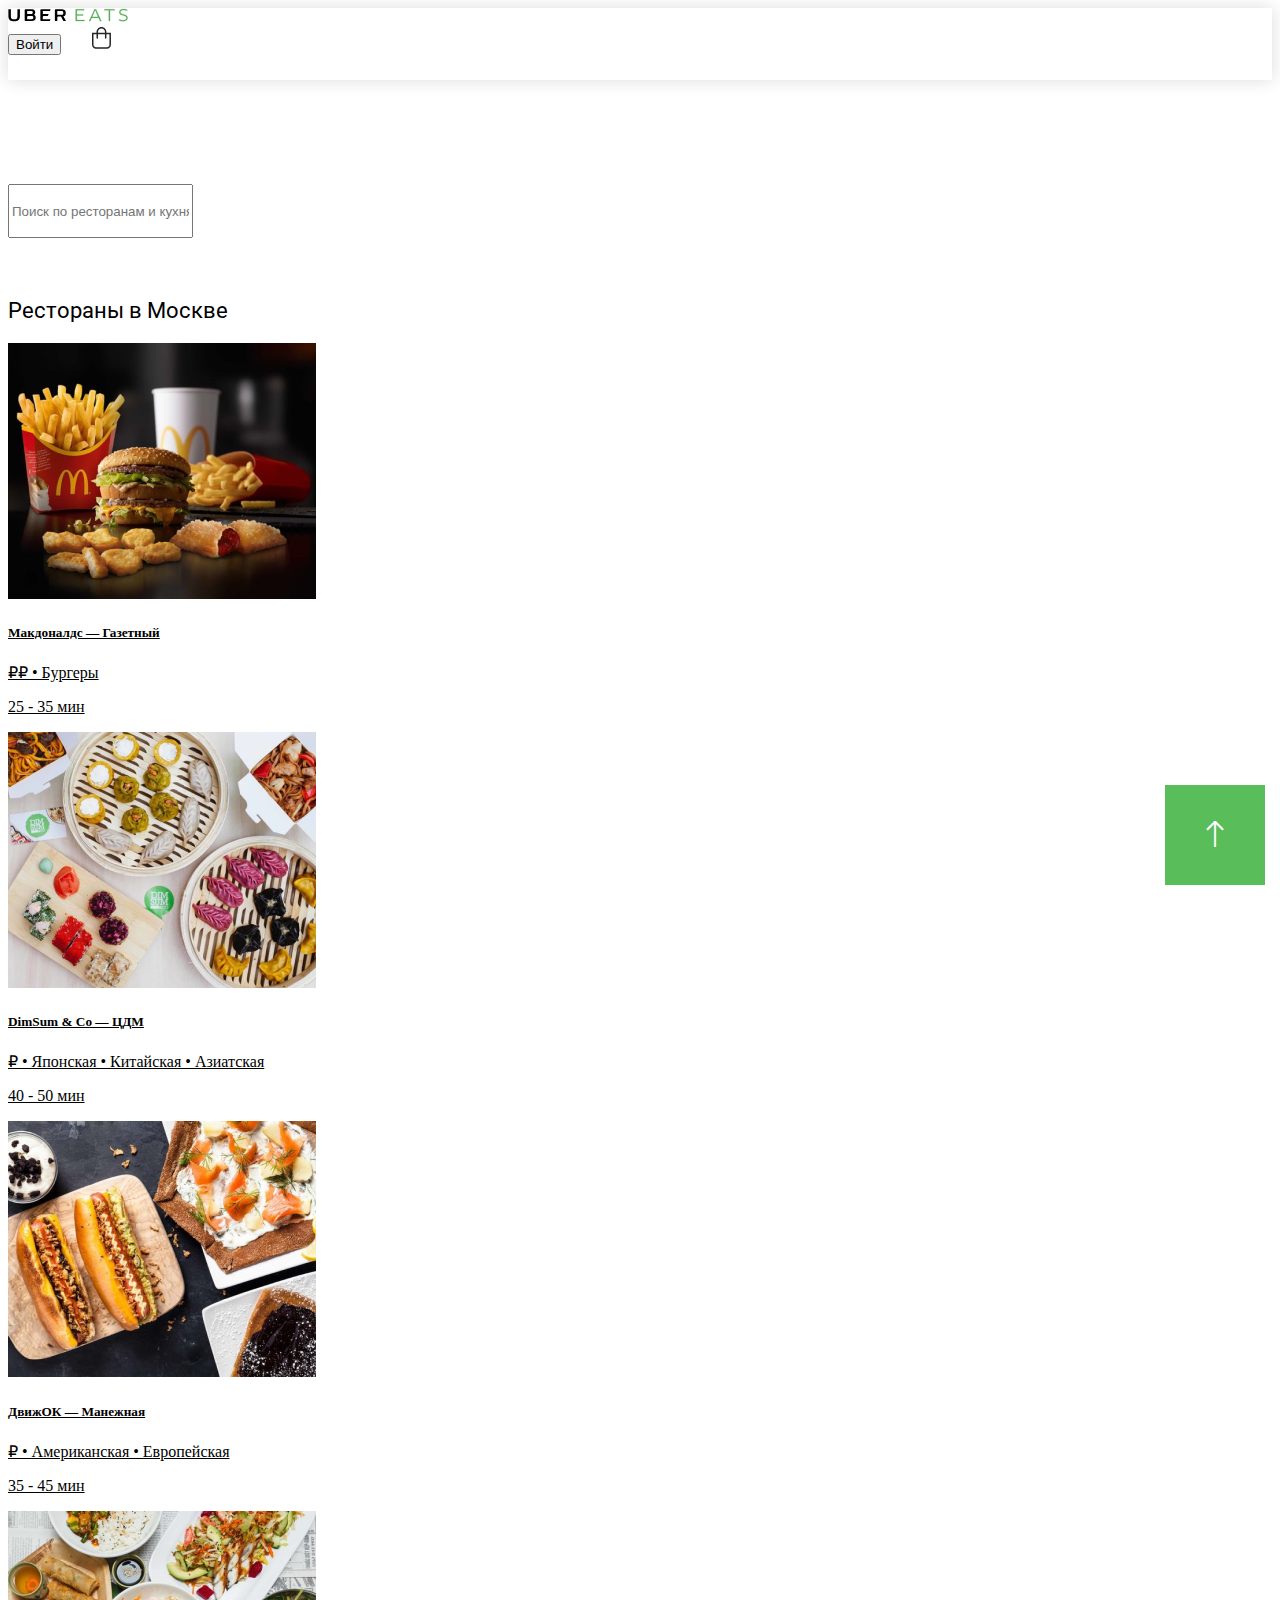
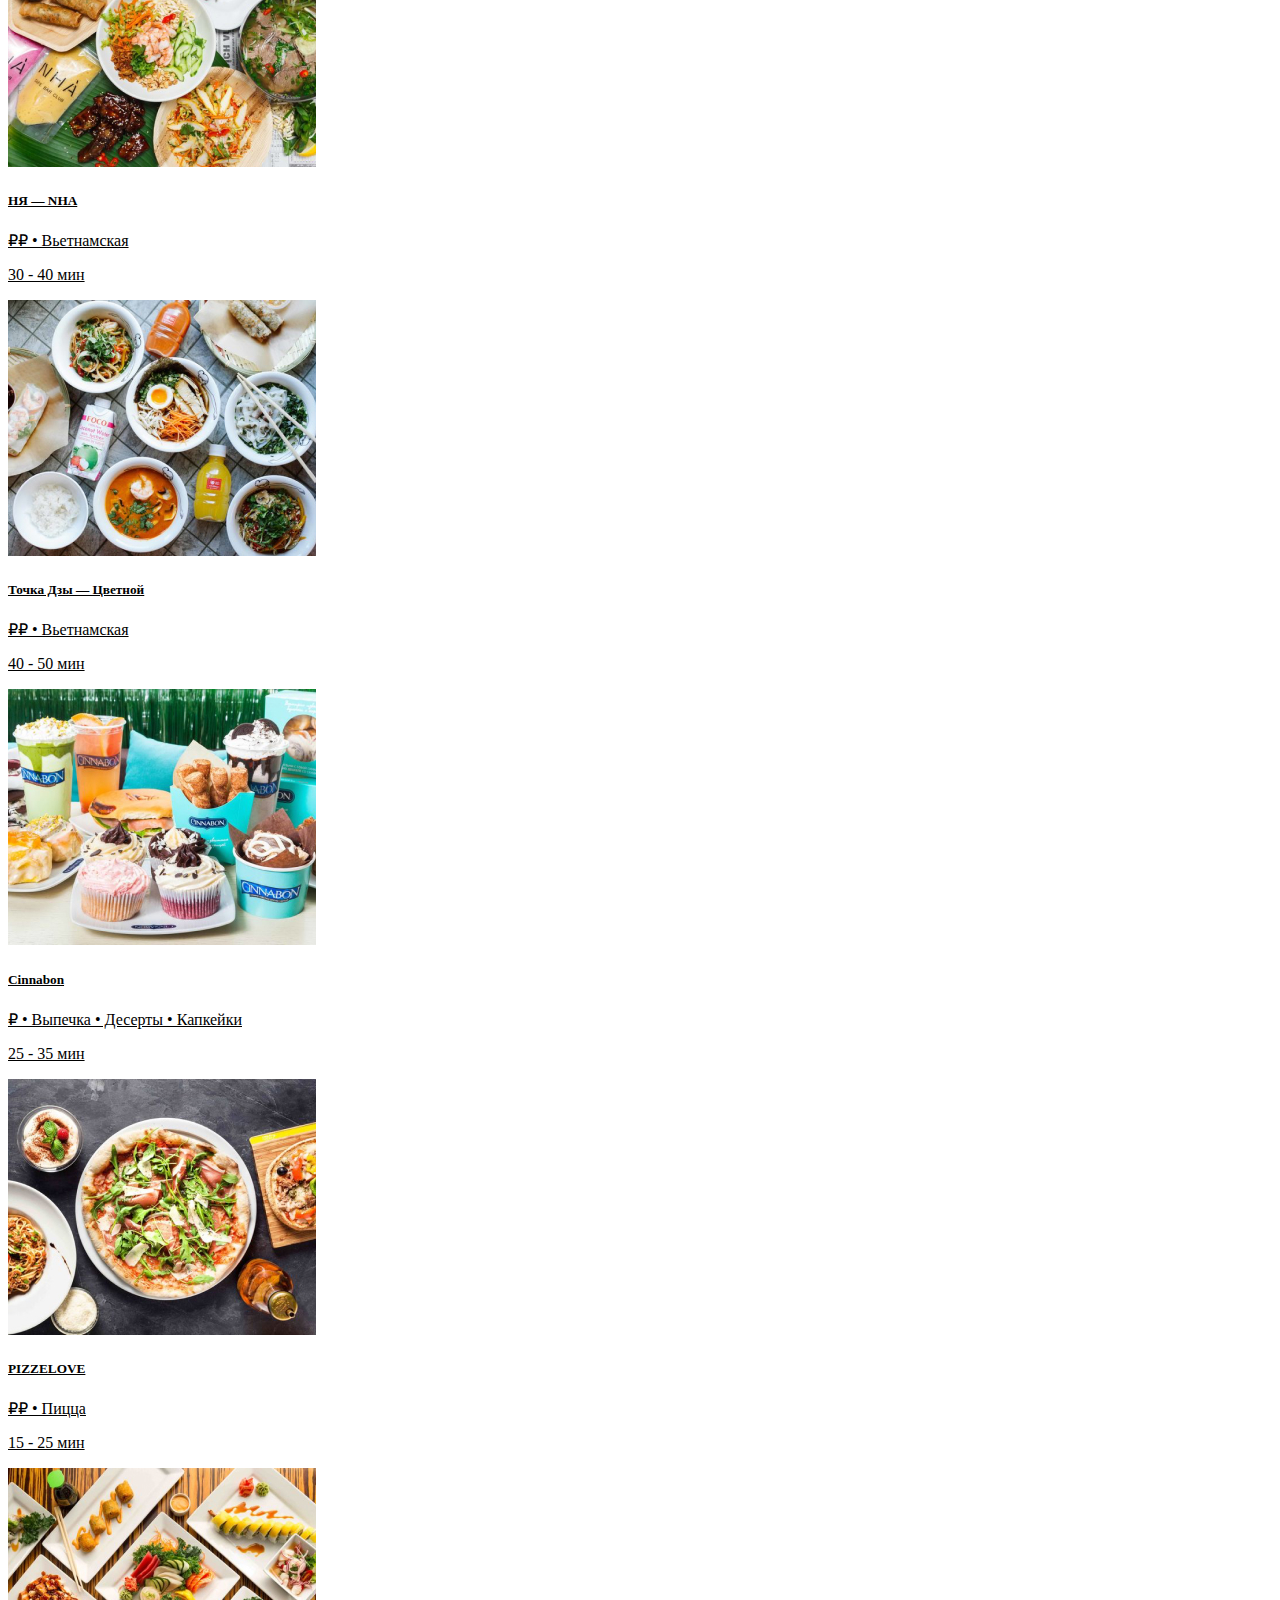
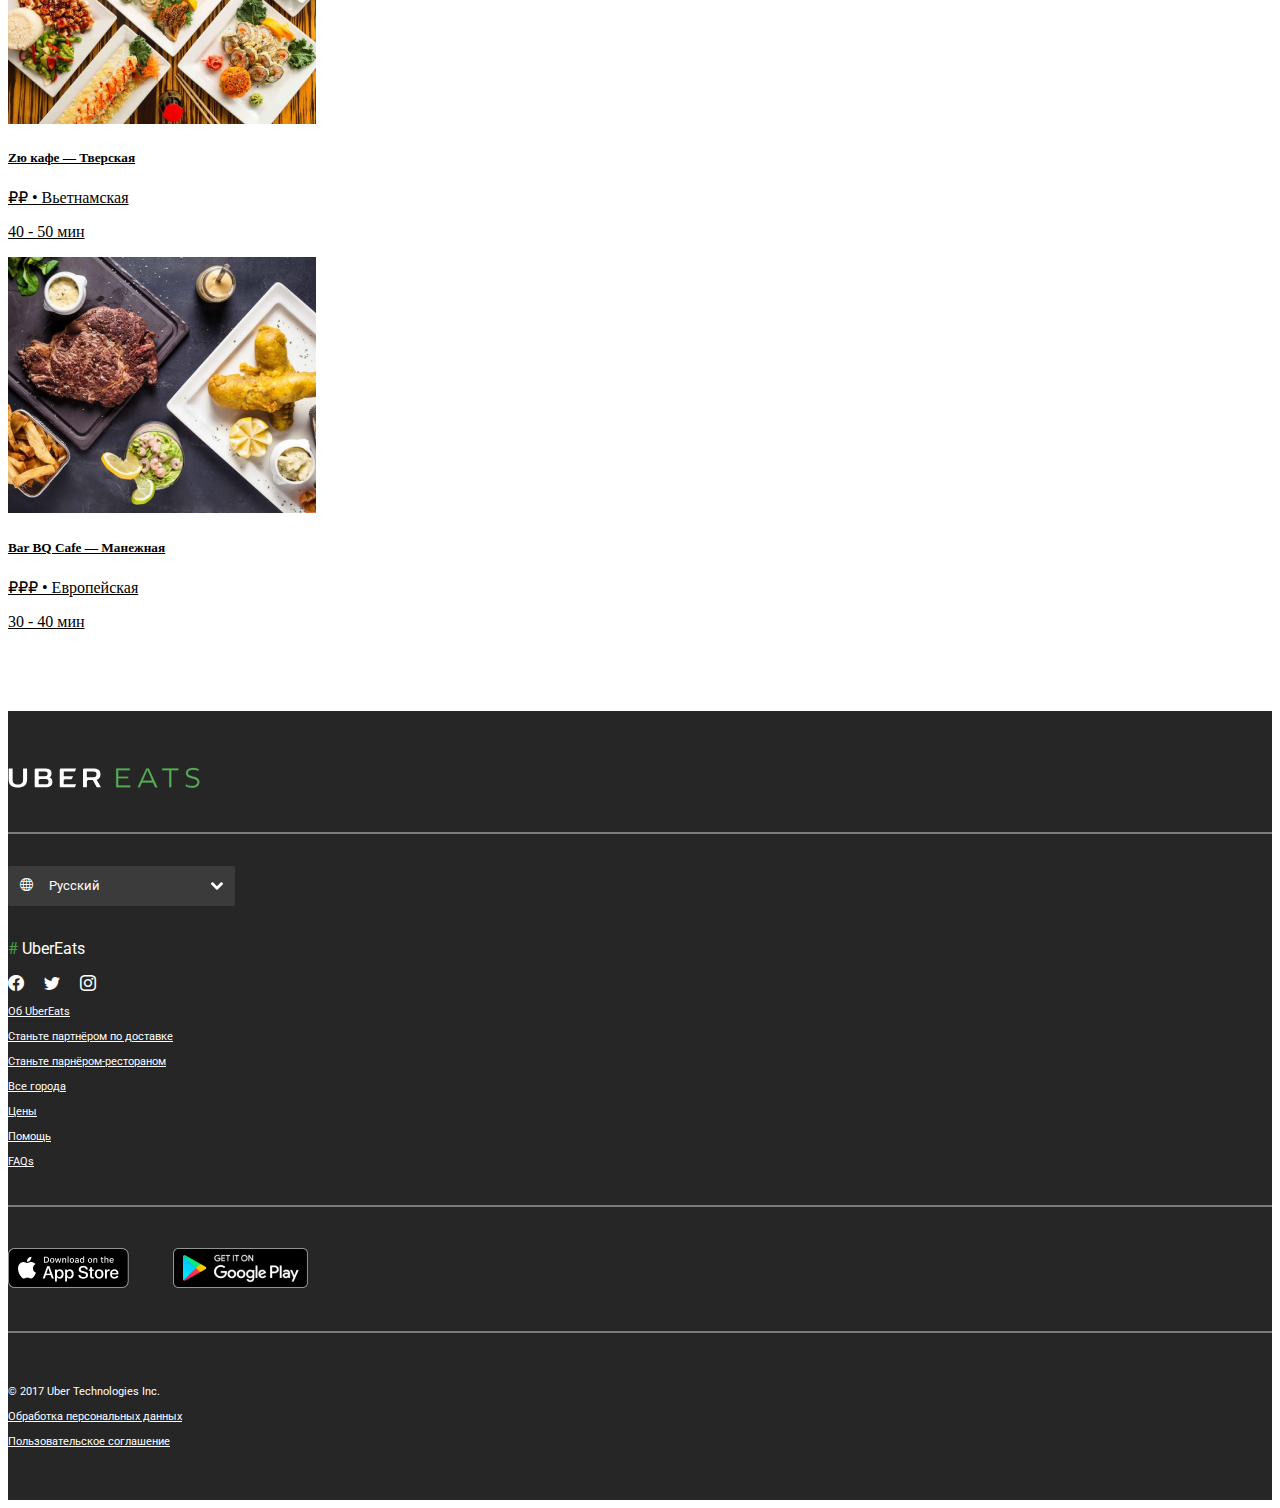
<file: index.html>
<!DOCTYPE html>
<html lang="en">
  <head>
    <meta charset="UTF-8" />
    <meta name="viewport" content="width=device-width, initial-scale=1.0" />
    <title>UberEats</title>
    <link
      rel="stylesheet"
      href="https://cdn.jsdelivr.net/npm/bootstrap@4.6.0/dist/css/bootstrap.min.css"
      integrity="sha384-B0vP5xmATw1+K9KRQjQERJvTumQW0nPEzvF6L/Z6nronJ3oUOFUFpCjEUQouq2+l"
      crossorigin="anonymous"
    />
    <script
      src="https://cdn.jsdelivr.net/npm/bootstrap@4.6.0/dist/js/bootstrap.bundle.min.js"
      integrity="sha384-Piv4xVNRyMGpqkS2by6br4gNJ7DXjqk09RmUpJ8jgGtD7zP9yug3goQfGII0yAns"
      crossorigin="anonymous"
    ></script>
    <link rel="preconnect" href="https://fonts.googleapis.com" />
    <link rel="preconnect" href="https://fonts.gstatic.com" crossorigin />
    <link
      href="https://fonts.googleapis.com/css2?family=Roboto:wght@400;500&display=swap"
      rel="stylesheet"
    />
    <link
      rel="stylesheet"
      href="https://cdn.jsdelivr.net/npm/bootstrap-icons@1.5.0/font/bootstrap-icons.css"
    />
    <link rel="stylesheet" href="css/custom_select.css" />

    <link rel="stylesheet" href="css/style.css" />
  </head>

  <body>
    <div><a id="top" href=""></a></div>
    <header class="header fixed-top">
      <div class="container h-100">
        <div class="row h-100">
          <div class="col-6 d-flex align-items-center">
            <a href="index.html">
              <img
                class="logo py-2"
                src="images/header/logo-header.svg"
                alt=""
              />
            </a>
          </div>
          <div class="col-6 d-flex align-items-center justify-content-end">
            <button type="button" class="btn btn-outline-secondary">
              Войти
            </button>
            <img class="basket" src="images/header/basket.svg" alt="" />
          </div>
        </div>
      </div>
    </header>

    <section class="search">
      <div class="container">
        <div class="row">
          <div class="col">
            <input
              type="text"
              class="form-control search__input"
              placeholder="Поиск по ресторанам и кухням"
            />
          </div>
        </div>
      </div>
    </section>

    <section class="restaurants">
      <div class="container">
        <div class="row">
          <div class="col-12">
            <h1 class="restaurants__title">Рестораны в Москве</h1>
          </div>
        </div>

        <div class="row">
          <div class="col-lg-4 col-md-6 col-xs-12">
            <a href="restaurant.html">
              <div class="card mt-4">
                <img
                  src="images/restaurants/mcdonalds.jpg"
                  class="card-img-top"
                  alt="Макдоналдс — Газетный"
                />
                <div class="card-body">
                  <h5 class="card-title">Макдоналдс — Газетный</h5>
                  <p class="card-text text-black-50">₽₽ • Бургеры</p>
                  <p class="card-text text-black-50">25 - 35 мин</p>
                </div>
              </div>
            </a>
          </div>

          <div class="col-lg-4 col-md-6 col-xs-12">
            <a href="restaurant.html">
              <div class="card mt-4">
                <img
                  src="images/restaurants/dimsum.jpg"
                  class="card-img-top"
                  alt="DimSum & Co — ЦДМ"
                />
                <div class="card-body">
                  <h5 class="card-title">DimSum & Co — ЦДМ</h5>
                  <p class="card-text text-black-50">
                    ₽ • Японская • Китайская • Азиатская
                  </p>
                  <p class="card-text text-black-50">40 - 50 мин</p>
                </div>
              </div>
            </a>
          </div>

          <div class="col-lg-4 col-md-6 col-xs-12">
            <a href="restaurant.html">
              <div class="card mt-4">
                <img
                  src="images/restaurants/dvigok.jpg"
                  class="card-img-top"
                  alt="ДвижОК — Манежная"
                />
                <div class="card-body">
                  <h5 class="card-title">ДвижОК — Манежная</h5>
                  <p class="card-text text-black-50">
                    ₽ • Американская • Европейская
                  </p>
                  <p class="card-text text-black-50">35 - 45 мин</p>
                </div>
              </div>
            </a>
          </div>
          <div class="col-lg-4 col-md-6 col-xs-12">
            <a href="restaurant.html">
              <div class="card mt-4">
                <img
                  src="images/restaurants/nyanha.jpg"
                  class="card-img-top"
                  alt="НЯ — NHA"
                />
                <div class="card-body">
                  <h5 class="card-title">НЯ — NHA</h5>
                  <p class="card-text text-black-50">₽₽ • Вьетнамская</p>
                  <p class="card-text text-black-50">30 - 40 мин</p>
                </div>
              </div>
            </a>
          </div>

          <div class="col-lg-4 col-md-6 col-xs-12">
            <a href="restaurant.html">
              <div class="card mt-4">
                <img
                  src="images/restaurants/tochkadzj.jpg"
                  class="card-img-top"
                  alt="Точка Дзы — Цветной"
                />
                <div class="card-body">
                  <h5 class="card-title">Точка Дзы — Цветной</h5>
                  <p class="card-text text-black-50">₽₽ • Вьетнамская</p>
                  <p class="card-text text-black-50">40 - 50 мин</p>
                </div>
              </div>
            </a>
          </div>

          <div class="col-lg-4 col-md-6 col-xs-12">
            <a href="restaurant.html">
              <div class="card mt-4">
                <img
                  src="images/restaurants/cinnabon.jpg"
                  class="card-img-top"
                  alt="Cinnabon"
                />
                <div class="card-body">
                  <h5 class="card-title">Cinnabon</h5>
                  <p class="card-text text-black-50">
                    ₽ • Выпечка • Десерты • Капкейки
                  </p>
                  <p class="card-text text-black-50">25 - 35 мин</p>
                </div>
              </div>
            </a>
          </div>
          <div class="col-lg-4 col-md-6 col-xs-12">
            <a href="restaurant.html">
              <div class="card mt-4">
                <img
                  src="images/restaurants/pizzelove.jpg"
                  class="card-img-top"
                  alt="PIZZELOVE"
                />
                <div class="card-body">
                  <h5 class="card-title">PIZZELOVE</h5>
                  <p class="card-text text-black-50">₽₽ • Пицца</p>
                  <p class="card-text text-black-50">15 - 25 мин</p>
                </div>
              </div>
            </a>
          </div>

          <div class="col-lg-4 col-md-6 col-xs-12">
            <a href="restaurant.html">
              <div class="card mt-4">
                <img
                  src="images/restaurants/zucafe.jpg"
                  class="card-img-top"
                  alt="Zю кафе — Тверская"
                />
                <div class="card-body">
                  <h5 class="card-title">Zю кафе — Тверская</h5>
                  <p class="card-text text-black-50">₽₽ • Вьетнамская</p>
                  <p class="card-text text-black-50">40 - 50 мин</p>
                </div>
              </div>
            </a>
          </div>

          <div class="col-lg-4 col-md-6 col-xs-12">
            <a href="restaurant.html">
              <div class="card mt-4">
                <img
                  src="images/restaurants/barbqcafe.jpg"
                  class="card-img-top"
                  alt="Cinnabon"
                />
                <div class="card-body">
                  <h5 class="card-title">Bar BQ Cafe — Манежная</h5>
                  <p class="card-text text-black-50">₽₽₽ • Европейская</p>
                  <p class="card-text text-black-50">30 - 40 мин</p>
                </div>
              </div>
            </a>
          </div>
        </div>
      </div>
    </section>

    <footer class="footer">
      <div class="container">
        <div class="row">
          <div class="col-12">
            <img
              class="footer__logo"
              src="images/footer/logo/logo-footer.svg"
              alt=""
            />
          </div>
        </div>
        <div class="row footer__items">
          <div class="col-lg-4 col-md-4 col-xs-12 mb-4">
            <div id="select-1"></div>
            <p class="footer__text">
              <span class="footer__hash">#</span> UberEats
            </p>
            <i class="bi bi-facebook footer__icon"></i>
            <i class="bi bi-twitter footer__icon"></i>
            <i class="bi bi-instagram footer__icon"></i>
          </div>
          <div class="col-lg-4 col-md-4 col-xs-12 d-flex flex-column">
            <div class="footer__link"><a href="">Об UberEats</a></div>
            <div class="footer__link">
              <a href="">Станьте партнёром по доставке</a>
            </div>
            <div class="footer__link">
              <a href="">Станьте парнёром-рестораном</a>
            </div>
          </div>
          <div class="col-lg-4 col-md-4 col-xs-12 d-flex flex-column">
            <div class="footer__link"><a href="">Все города</a></div>
            <div class="footer__link">
              <a href="">Цены</a>
            </div>
            <div class="footer__link">
              <a href="">Помощь</a>
            </div>
            <div class="footer__link">
              <a href="">FAQs</a>
            </div>
          </div>
        </div>
        <div class="row footer__apps">
          <div class="col-12 d-flex justify-content-center">
            <a
              class="footer__app"
              href="https://apps.apple.com/ru/app/uber-eats-%D0%B4%D0%BE%D1%81%D1%82%D0%B0%D0%B2%D0%BA%D0%B0-%D0%B5%D0%B4%D1%8B/id1058959277"
              target="_blank"
              ><img src="images/footer/app/appstore.png" alt=""
            /></a>
            <a
              class="footer__app"
              href="https://play.google.com/store/apps/details?id=com.ubercab.eats&hl=ru&gl=US"
              target="_blank"
              ><img src="images/footer/app/googleplay.png" alt=""
            /></a>
          </div>
        </div>
        <div class="row footer__agreement">
          <div class="col-lg-4 col-md-4 col-xs-12 footer__link">
            © 2017 Uber Technologies Inc.
          </div>
          <div class="col-lg-4 col-md-4 col-xs-12 footer__link">
            <a href="">Обработка персональных данных</a>
          </div>
          <div class="col-lg-4 col-md-4 col-xs-12 footer__link">
            <a href="">Пользовательское соглашение</a>
          </div>
        </div>
      </div>
    </footer>
    <div class="button__top">
      <a href="#top" class="idTop"><i class="bi bi-arrow-up"></i></a>
    </div>
    <script src="js/custom_select.js"></script>
    <script src="js/script.js"></script>
  </body>
</html>
</file>
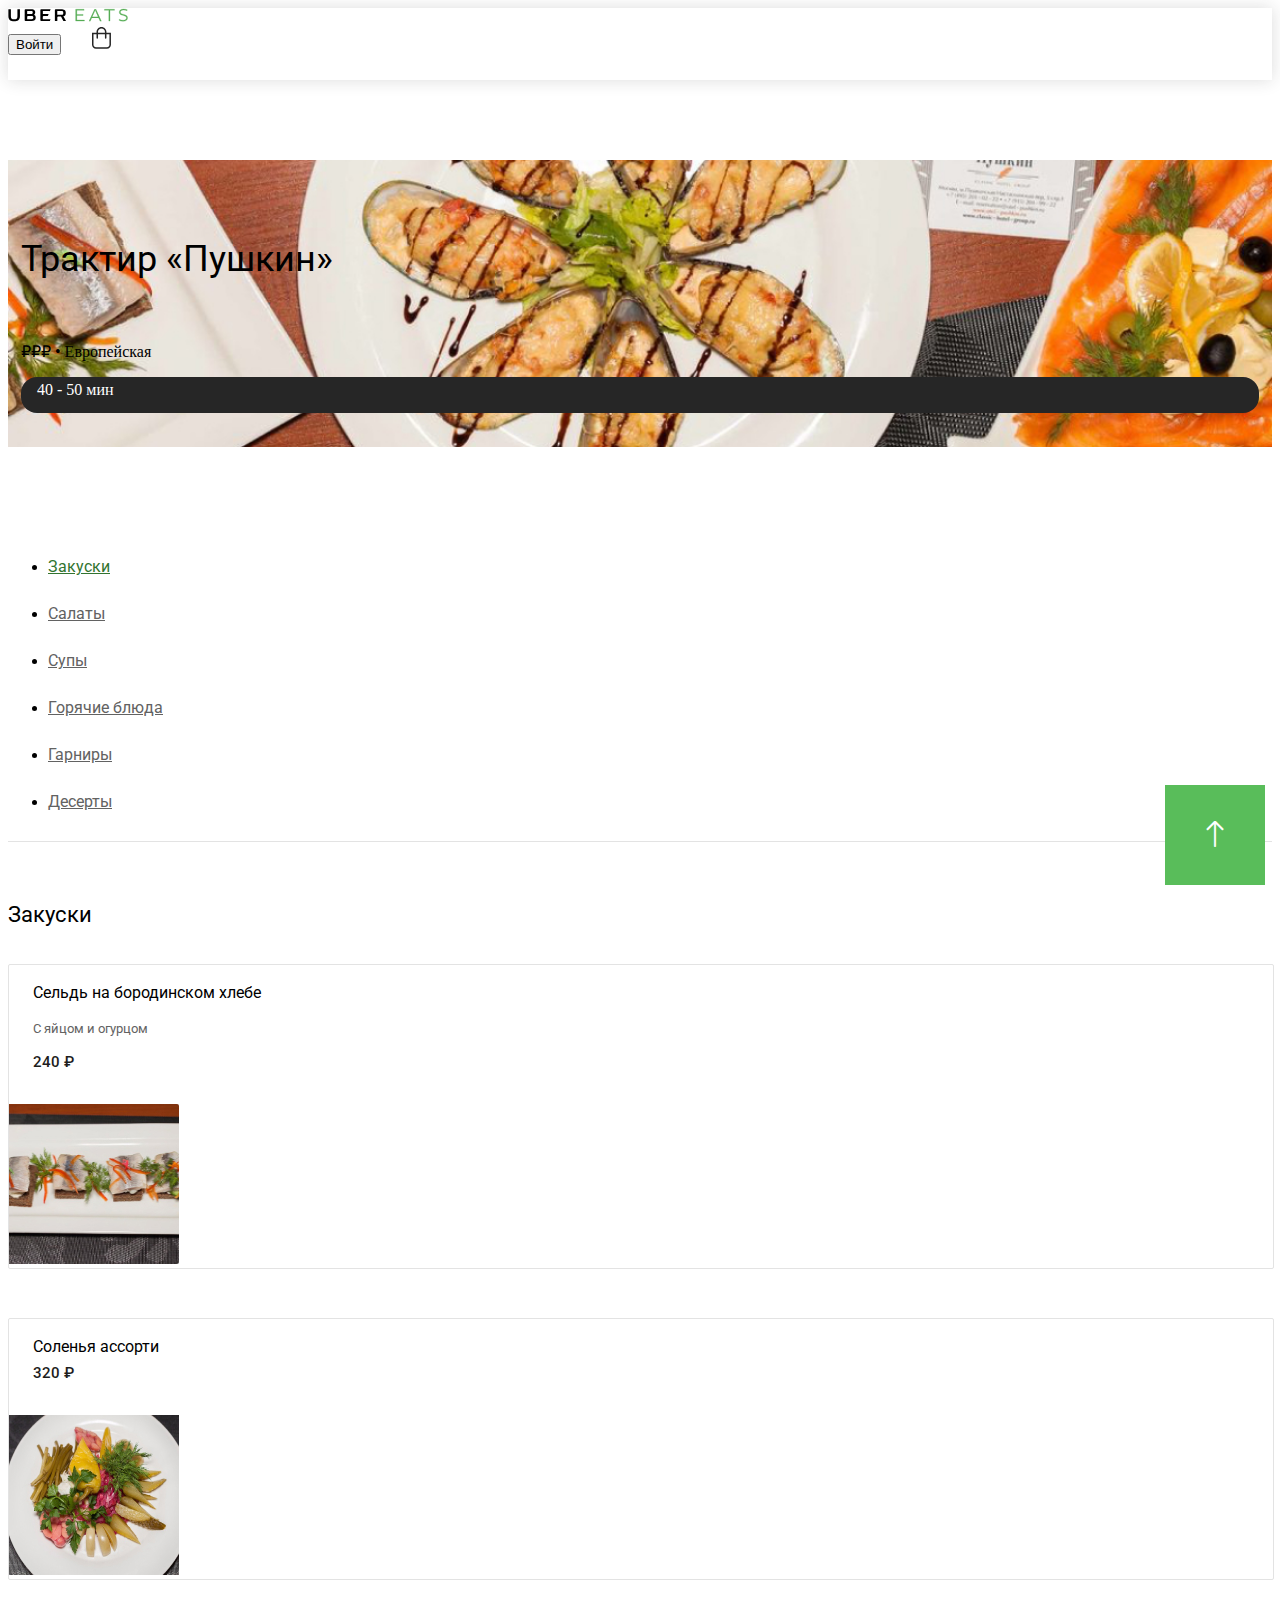
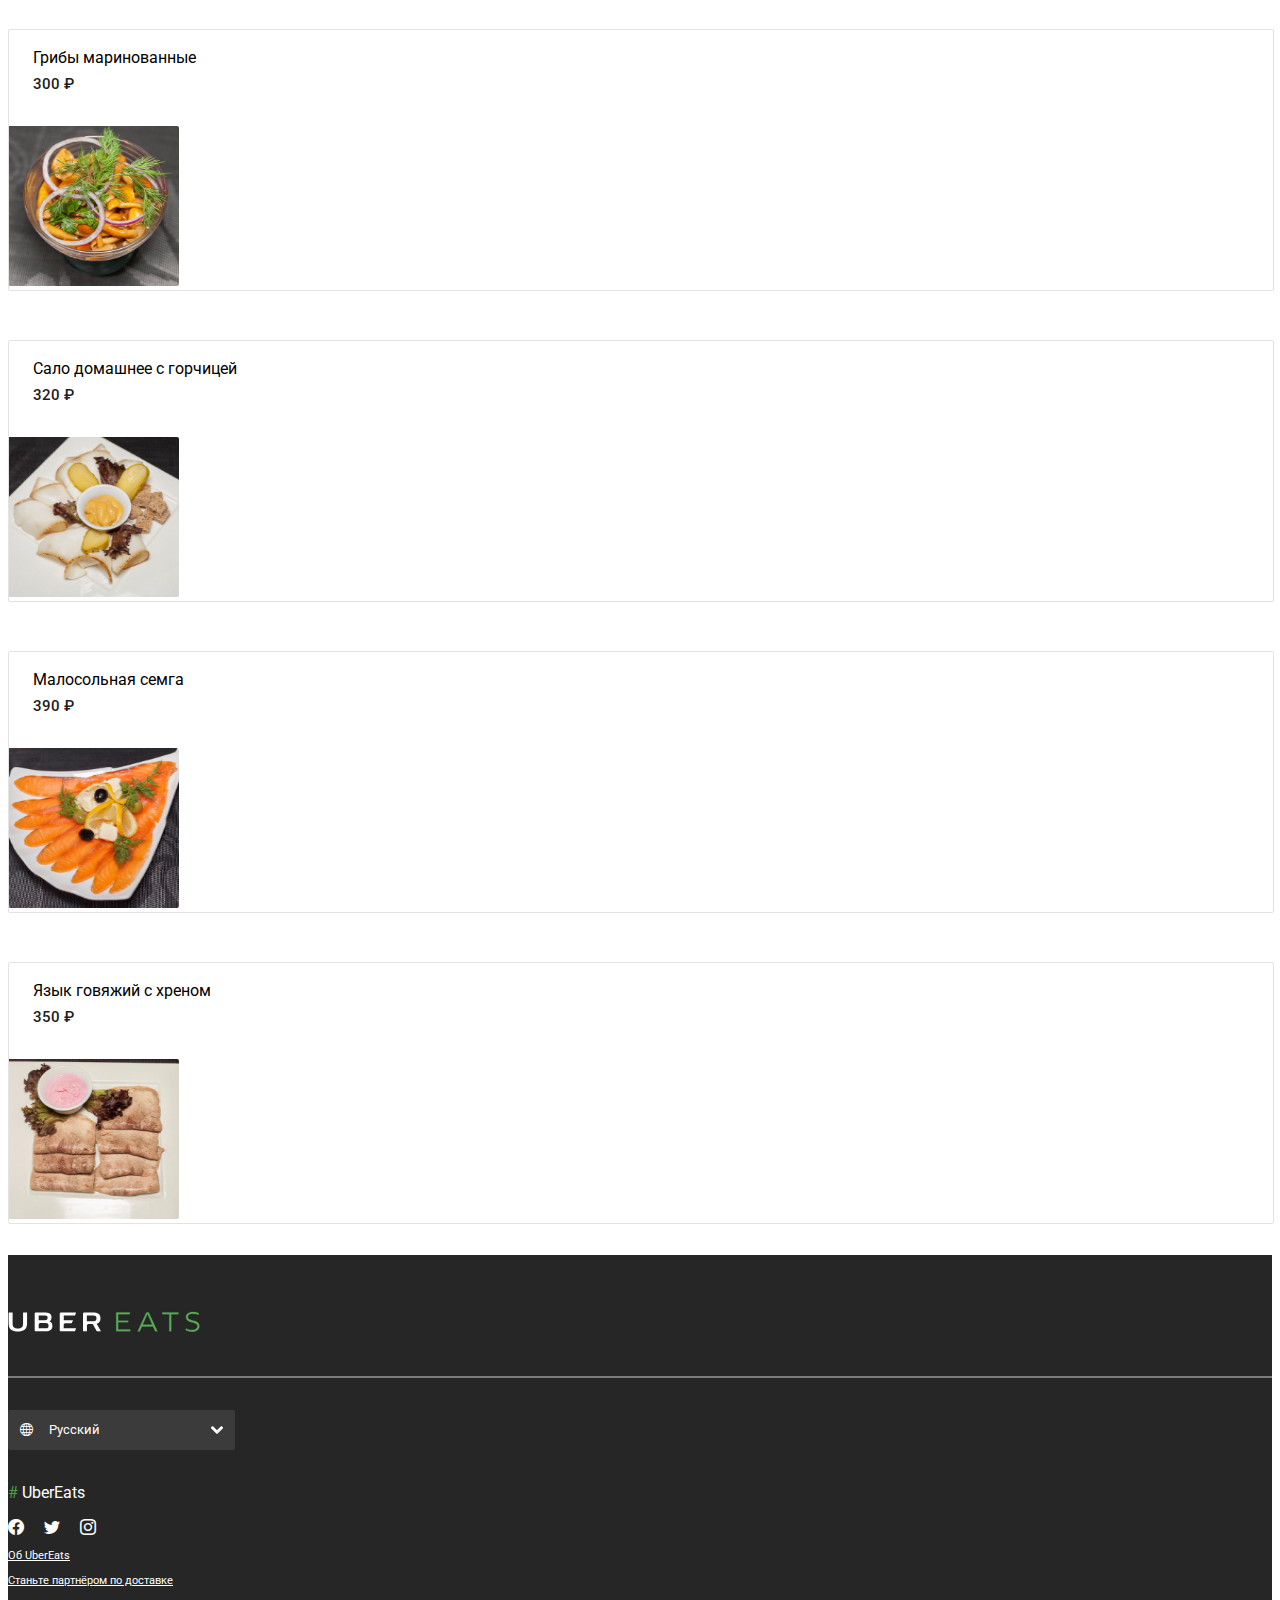
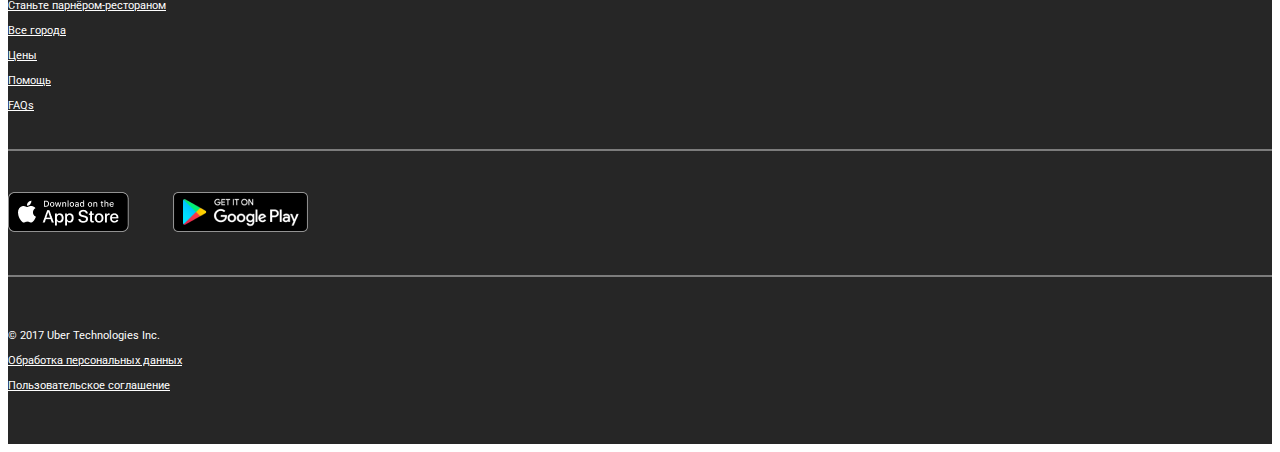
<file: restaurant.html>
<!DOCTYPE html>
<html lang="en">
  <head>
    <meta charset="UTF-8" />
    <meta name="viewport" content="width=device-width, initial-scale=1.0" />
    <title>UberEats</title>
    <script
      src="https://code.jquery.com/jquery-3.6.0.min.js"
      integrity="sha256-/xUj+3OJU5yExlq6GSYGSHk7tPXikynS7ogEvDej/m4="
      crossorigin="anonymous"
    ></script>
    <link
      rel="stylesheet"
      href="https://cdn.jsdelivr.net/npm/bootstrap@4.6.0/dist/css/bootstrap.min.css"
      integrity="sha384-B0vP5xmATw1+K9KRQjQERJvTumQW0nPEzvF6L/Z6nronJ3oUOFUFpCjEUQouq2+l"
      crossorigin="anonymous"
    />
    <script
      src="https://cdn.jsdelivr.net/npm/bootstrap@4.6.0/dist/js/bootstrap.bundle.min.js"
      integrity="sha384-Piv4xVNRyMGpqkS2by6br4gNJ7DXjqk09RmUpJ8jgGtD7zP9yug3goQfGII0yAns"
      crossorigin="anonymous"
    ></script>
    <link rel="preconnect" href="https://fonts.googleapis.com" />
    <link rel="preconnect" href="https://fonts.gstatic.com" crossorigin />
    <link
      href="https://fonts.googleapis.com/css2?family=Roboto:wght@400;500&display=swap"
      rel="stylesheet"
    />
    <link
      rel="stylesheet"
      href="https://cdn.jsdelivr.net/npm/bootstrap-icons@1.5.0/font/bootstrap-icons.css"
    />
    <link rel="stylesheet" href="css/custom_select.css" />

    <link rel="stylesheet" href="css/style.css" />
  </head>

  <body>
    <div><a id="top" href=""></a></div>
    <header class="header fixed-top">
      <div class="container h-100">
        <div class="row h-100">
          <div class="col-6 d-flex align-items-center">
            <a href="index.html">
              <img
                class="logo py-2"
                src="images/header/logo-header.svg"
                alt=""
              />
            </a>
          </div>
          <div class="col-6 d-flex align-items-center justify-content-end">
            <button type="button" class="btn btn-outline-secondary">
              Войти
            </button>
            <img class="basket" src="images/header/basket.svg" alt="" />
          </div>
        </div>
      </div>
    </header>

    <section class="banner">
      <div class="container">
        <div class="row">
          <div class="col-lg-5 col-md-7 col-xs-12">
            <div class="card card__restaurant">
              <div class="card-body">
                <h5 class="card-title card-title__restaurant">
                  Трактир «Пушкин»
                </h5>
                <div class="row">
                  <div class="col-md-6 col-sm-12 card__restaurant-text">
                    <p class="card-text text-black-50">₽₽₽ • Европейская</p>
                  </div>
                  <div
                    class="
                      col-md-6 col-sm-12
                      d-flex
                      justify-content-end
                      card__restaurant-text
                    "
                  >
                    <p class="card-text card-text__time">40 - 50 мин</p>
                  </div>
                </div>
              </div>
            </div>
          </div>
        </div>
      </div>
    </section>

    <section class="navigation">
      <div class="container">
        <div class="row">
          <div class="col-lg-8 col-md-12 col-xs-12">
            <div class="nav-container">
              <nav class="navbar navbar-expand navbar-light">
                <div
                  class="collapse navbar-collapse"
                  id="navbarSupportedContent"
                >
                  <ul class="navbar-nav">
                    <li class="nav-item">
                      <a class="nav-link active" aria-current="page" href="#"
                        >Закуски</a
                      >
                    </li>
                    <li class="nav-item">
                      <a class="nav-link" aria-current="page" href="#"
                        >Салаты</a
                      >
                    </li>
                    <li class="nav-item">
                      <a class="nav-link" aria-current="page" href="#">Супы</a>
                    </li>
                    <li class="nav-item">
                      <a class="nav-link" aria-current="page" href="#"
                        >Горячие блюда</a
                      >
                    </li>
                    <li class="nav-item">
                      <a class="nav-link" aria-current="page" href="#"
                        >Гарниры</a
                      >
                    </li>
                    <li class="nav-item">
                      <a class="nav-link" aria-current="page" href="#"
                        >Десерты</a
                      >
                    </li>
                  </ul>
                </div>
              </nav>
            </div>
          </div>
        </div>
      </div>
    </section>

    <section class="menu">
      <div class="container">
        <div class="row">
          <div class="col-12">
            <h1 class="menu__title">Закуски</h1>
          </div>
        </div>
        <div class="row">
          <div
            class="col-lg-6 col-md-12 col-xs-12 d-flex justify-content-between"
          >
            <div class="menu-card d-flex justify-content-between">
              <div
                class="
                  menu-card__item
                  d-flex
                  flex-column
                  justify-content-between
                "
              >
                <div class="menu-card__title">Сельдь на бородинском хлебе</div>
                <p class="menu-card__text">С яйцом и огурцом</p>
                <p class="menu-card__price">240 ₽</p>
              </div>
              <img
                class="menu-card__img"
                src="images/pushkin/zakuski/img1.jpg"
                alt="Сельдь на бородинском хлебе"
              />
            </div>
          </div>
          <div
            class="col-lg-6 col-md-12 col-xs-12 d-flex justify-content-between"
          >
            <div class="menu-card d-flex justify-content-between">
              <div
                class="
                  menu-card__item
                  d-flex
                  flex-column
                  justify-content-between
                "
              >
                <div class="menu-card__title">Соленья ассорти</div>
                <p class="menu-card__price">320 ₽</p>
              </div>
              <img
                class="menu-card__img"
                src="images/pushkin/zakuski/img2.jpg"
                alt="Сельдь на бородинском хлебе"
              />
            </div>
          </div>
          <div
            class="col-lg-6 col-md-12 col-xs-12 d-flex justify-content-between"
          >
            <div class="menu-card d-flex justify-content-between">
              <div
                class="
                  menu-card__item
                  d-flex
                  flex-column
                  justify-content-between
                "
              >
                <div class="menu-card__title">Грибы маринованные</div>
                <p class="menu-card__price">300 ₽</p>
              </div>
              <img
                class="menu-card__img"
                src="images/pushkin/zakuski/img3.jpg"
                alt="Сельдь на бородинском хлебе"
              />
            </div>
          </div>
          <div
            class="col-lg-6 col-md-12 col-xs-12 d-flex justify-content-between"
          >
            <div class="menu-card d-flex justify-content-between">
              <div
                class="
                  menu-card__item
                  d-flex
                  flex-column
                  justify-content-between
                "
              >
                <div class="menu-card__title">Сало домашнее с горчицей</div>
                <p class="menu-card__price">320 ₽</p>
              </div>
              <img
                class="menu-card__img"
                src="images/pushkin/zakuski/img4.jpg"
                alt="Сельдь на бородинском хлебе"
              />
            </div>
          </div>
          <div
            class="col-lg-6 col-md-12 col-xs-12 d-flex justify-content-between"
          >
            <div class="menu-card d-flex justify-content-between">
              <div
                class="
                  menu-card__item
                  d-flex
                  flex-column
                  justify-content-between
                "
              >
                <div class="menu-card__title">Малосольная семга</div>
                <p class="menu-card__price">390 ₽</p>
              </div>
              <img
                class="menu-card__img"
                src="images/pushkin/zakuski/img5.jpg"
                alt="Сельдь на бородинском хлебе"
              />
            </div>
          </div>
          <div
            class="col-lg-6 col-md-12 col-xs-12 d-flex justify-content-between"
          >
            <div class="menu-card d-flex justify-content-between">
              <div
                class="
                  menu-card__item
                  d-flex
                  flex-column
                  justify-content-between
                "
              >
                <div class="menu-card__title">Язык говяжий с хреном</div>
                <p class="menu-card__price">350 ₽</p>
              </div>
              <img
                class="menu-card__img"
                src="images/pushkin/zakuski/img6.jpg"
                alt="Сельдь на бородинском хлебе"
              />
            </div>
          </div>
        </div>
      </div>
    </section>

    <footer class="footer">
      <div class="container">
        <div class="row">
          <div class="col-12">
            <img
              class="footer__logo"
              src="images/footer/logo/logo-footer.svg"
              alt=""
            />
          </div>
        </div>
        <div class="row footer__items">
          <div class="col-lg-4 col-md-4 col-xs-12 mb-4">
            <div id="select-1"></div>
            <p class="footer__text">
              <span class="footer__hash">#</span> UberEats
            </p>
            <i class="bi bi-facebook footer__icon"></i>
            <i class="bi bi-twitter footer__icon"></i>
            <i class="bi bi-instagram footer__icon"></i>
          </div>
          <div class="col-lg-4 col-md-4 col-xs-12 d-flex flex-column">
            <div class="footer__link"><a href="">Об UberEats</a></div>
            <div class="footer__link">
              <a href="">Станьте партнёром по доставке</a>
            </div>
            <div class="footer__link">
              <a href="">Станьте парнёром-рестораном</a>
            </div>
          </div>
          <div class="col-lg-4 col-md-4 col-xs-12 d-flex flex-column">
            <div class="footer__link"><a href="">Все города</a></div>
            <div class="footer__link">
              <a href="">Цены</a>
            </div>
            <div class="footer__link">
              <a href="">Помощь</a>
            </div>
            <div class="footer__link">
              <a href="">FAQs</a>
            </div>
          </div>
        </div>
        <div class="row footer__apps">
          <div class="col-12 d-flex justify-content-center">
            <a
              class="footer__app"
              href="https://apps.apple.com/ru/app/uber-eats-%D0%B4%D0%BE%D1%81%D1%82%D0%B0%D0%B2%D0%BA%D0%B0-%D0%B5%D0%B4%D1%8B/id1058959277"
              target="_blank"
              ><img src="images/footer/app/appstore.png" alt=""
            /></a>
            <a
              class="footer__app"
              href="https://play.google.com/store/apps/details?id=com.ubercab.eats&hl=ru&gl=US"
              target="_blank"
              ><img src="images/footer/app/googleplay.png" alt=""
            /></a>
          </div>
        </div>
        <div class="row footer__agreement">
          <div class="col-lg-4 col-md-4 col-xs-12 footer__link">
            © 2017 Uber Technologies Inc.
          </div>
          <div class="col-lg-4 col-md-4 col-xs-12 footer__link">
            <a href="">Обработка персональных данных</a>
          </div>
          <div class="col-lg-4 col-md-4 col-xs-12 footer__link">
            <a href="">Пользовательское соглашение</a>
          </div>
        </div>
      </div>
    </footer>
    <div class="button__top">
      <a href="#top" class="idTop"><i class="bi bi-arrow-up"></i></a>
    </div>
    <script src="js/custom_select.js"></script>
    <script src="js/script.js"></script>
  </body>
</html>
</file>
<file: css/custom_select.css>
.select {
  position: relative;
  width: 100%;
  z-index: 1000;
}

.select__trigger {
  display: flex;
  background-color: #3b3b3b;
  color: #fff;
  border: none;
  border-radius: 2px;
  cursor: pointer;
  align-items: center;
  width: 227px;
  height: 40px;
  font-family: Roboto;
  font-style: normal;
  font-weight: normal;
  font-size: 13px;
  line-height: 15px;
  padding: 0.375rem 0.75rem;
  line-height: 1.4;
  user-select: none;
  justify-content: space-between;
}

@media (max-width: 991px) {
  .select__trigger {
    width: 176px;
  }
}
.select__trigger::after {
  content: "";
  width: 0.75rem;
  height: 0.75rem;
  background-size: cover;
  background-image: url('data:image/svg+xml,%3Csvg xmlns="http://www.w3.org/2000/svg" height="100" width="100"%3E%3Cpath d="M97.625 25.3l-4.813-4.89c-1.668-1.606-3.616-2.41-5.84-2.41-2.27 0-4.194.804-5.777 2.41L50 52.087 18.806 20.412C17.223 18.805 15.298 18 13.03 18c-2.225 0-4.172.804-5.84 2.41l-4.75 4.89C.813 26.95 0 28.927 0 31.23c0 2.346.814 4.301 2.439 5.865l41.784 42.428C45.764 81.174 47.689 82 50 82c2.268 0 4.215-.826 5.84-2.476l41.784-42.428c1.584-1.608 2.376-3.563 2.376-5.865 0-2.26-.792-4.236-2.375-5.932z" fill="%23ffffff"/%3E%3C/svg%3E');
}

.select__trigger:focus {
  outline: none;
}

.select_show .select__trigger::after {
  transform: rotate(180deg);
}

.select__dropdown {
  width: 227px;
  display: none;
  position: absolute;
  top: 2.5rem;
  left: 0;
  right: 0;
  border: none;
  max-height: 10rem;
  overflow-y: auto;
  border-radius: 0.3125rem;
}

.select_show .select__dropdown {
  display: block;
}

.select_show .select__backdrop {
  display: block;
}

.select__items {
  margin: 0;
  padding: 0;
  list-style: none;
  background: #3b3b3b;
}

.select__item {
  padding: 0.375rem 0.75rem;
}

.select__item_selected {
  background-color: #3b3b3b;
  display: flex;
  align-items: center;
  justify-content: space-between;
}

.select__item_selected::after {
  content: "";
  width: 0.75rem;
  height: 0.75rem;
  color: #fff;
  background-size: cover;
  background-image: url('data:image/svg+xml,%3Csvg xmlns="http://www.w3.org/2000/svg" height="100" width="100" class="svg-inline--fa fa-check fa-w-16" data-icon="check" data-prefix="fas" aria-hidden="true"%3E%3Cpath d="M33.964 85.547l-32.5-32.251a4.935 4.935 0 010-7.017l7.071-7.017a5.027 5.027 0 017.071 0L37.5 60.987l46.894-46.534a5.028 5.028 0 017.07 0l7.072 7.017a4.935 4.935 0 010 7.017l-57.5 57.06a5.027 5.027 0 01-7.072 0z" fill="%23ffffff"/%3E%3C/svg%3E');
}

.select__item:hover {
  background-color: #525252;
  cursor: pointer;
  transition: 0.2s background-color ease-in-out;
}

.select__backdrop {
  position: fixed;
  z-index: -1;
  left: 0;
  right: 0;
  top: 0;
  bottom: 0;
  display: none;
  background-color: transparent;
}

.select__text {
  margin-right: auto;
  margin-left: 16px;
}
</file>
<file: css/style.css>
.header {
  height: 72px;
  background: #ffffff;
  box-shadow: 0px 0px 16px rgba(38, 38, 38, 0.16);
}

.basket {
  margin-left: 27px;
}

.search {
  margin-top: 104px;
}

.search__input {
  height: 48px;
}

.restaurants__title {
  margin-top: 56px;
  font-family: Roboto;
  font-style: normal;
  font-weight: normal;
  font-size: 22px;
  line-height: 34px;
}

.footer {
  background: #262626;
  margin-top: 80px;
  color: #ffffff;
}

.footer__logo {
  margin: 56px 0 40px;
}

.footer__items {
  border-top: 2px solid rgba(255, 255, 255, 0.4);
  border-bottom: 2px solid rgba(255, 255, 255, 0.4);
  padding: 32px 0px 25px;
}

.footer__text {
  font-family: Roboto;
  font-style: normal;
  font-weight: normal;
  font-size: 16px;
  line-height: 19px;
  margin: 33px 0px 17px;
}

.footer__hash {
  color: #49a144;
}

.footer__icon {
  margin-right: 16px;
}

.footer__link {
  font-family: Roboto;
  font-style: normal;
  font-weight: normal;
  font-size: 11px;
  line-height: 13px;
  margin: 12px 0px;
}

a {
  color: inherit;
}

.footer__apps {
  padding: 41px 0px 39px;
  border-bottom: 2px solid rgba(255, 255, 255, 0.4);
}

.footer__app:first-child {
  margin-right: 40px;
}

.footer__agreement {
  font-family: Roboto;
  font-style: normal;
  font-weight: normal;
  font-size: 11px;
  line-height: 13px;
  padding: 40px 0px;
}

.button__top {
  display: flex;
  justify-content: center;
  align-items: center;
  font-size: 30px;
  width: 80px;
  height: 80px;
  position: fixed;
  z-index: 9999;
  bottom: 0%;
  right: 0%;
  background: #59bd5a;
  color: #fff;
  padding: 10px;
  margin: 5px 15px 15px 5px;
}

@media (max-width: 767px) {
  .button__top {
    width: 64px;
    height: 64px;
    font-size: 20px;
  }
}

.banner {
  background: url(../images/pushkin/banner/banner.jpg);
  background-repeat: no-repeat;
  background-size: cover;
  background-position: center center;
  margin-top: 72px;
}

@media (max-width: 767px) {
  .banner {
    height: 255px;
  }
}

.card__restaurant {
  margin: 80px 0px 80px;
  padding: 18px 13px;
}

@media (max-width: 767px) {
  .card__restaurant {
    padding-bottom: 0px;
    box-shadow: 0px 0px 16px rgba(117, 117, 117, 0.2);
  }
}

.card-title__restaurant {
  font-family: Roboto;
  font-style: normal;
  font-weight: normal;
  font-size: 36px;
  line-height: 42px;
  margin-bottom: 62px;
}

@media (max-width: 767px) {
  .card-title__restaurant {
    font-size: 24px;
    line-height: 28px;
    margin-bottom: 40px;
  }
}

@media (max-width: 767px) {
  .card__restaurant-text {
    display: flex;
    justify-content: center !important;
    margin-bottom: 16px;
  }
}

.card-text__time {
  height: 32px;
  background: #262626;
  border-radius: 16px;
  color: #fff;
  padding: 4px 16px 0px;
}

.navigation {
  border-bottom: 1px solid rgba(117, 117, 117, 0.2);
  margin-bottom: 56px;
}

@media (max-width: 767px) {
  .navigation {
    margin-top: 50px;
    margin-bottom: 25px;
  }
}

.nav-container {
  overflow: auto;
  width: 100%;
}
.nav-item {
  margin-right: 24px;
  padding: 14px 0px;
}

.nav-item:last-child {
  margin-right: 0px;
}
.nav-link.active.nav-link.active {
  color: #327430;
}

.nav-link.nav-link.nav-link {
  font-family: Roboto;
  font-style: normal;
  font-weight: normal;
  font-size: 16px;
  line-height: 19px;
  color: #626262;
}

.menu {
  margin-bottom: -49px;
}

.menu__title {
  font-family: Roboto;
  font-style: normal;
  font-weight: normal;
  font-size: 22px;
  line-height: 34px;
  margin-bottom: 32px;
}

@media (max-width: 767px) {
  .menu__title {
    display: flex;
    justify-content: center !important;
    position: relative;
    margin-bottom: 56px;
  }

  .menu__title::after {
    content: "";
    position: absolute;
    width: 50px;
    height: 1px;
    left: calc(50% - 25px);
    bottom: -12px;
    background: #757575;
  }
}

.menu-card {
  width: 100%;
  border: 1px solid rgba(117, 117, 117, 0.2);
  overflow: hidden;
  border-radius: 2px;
  margin-bottom: 49px;
}

@media (max-width: 767px) {
  .menu-card {
    height: 102px;
    border: none;
    border-bottom: 1px solid rgba(117, 117, 117, 0.2);
    margin-bottom: 16px;
  }
}

.menu-card:hover {
  background: rgba(117, 117, 117, 0.04);
}

.menu-card__item {
  padding: 16px 24px;
}

@media (max-width: 767px) {
  .menu-card__item {
    padding: 0px 0px;
    max-width: 60%;
  }
}

.menu-card__title {
  font-family: Roboto;
  font-style: normal;
  font-weight: normal;
  font-size: 16px;
  line-height: 24px;
  margin-bottom: 4px;
}

@media (max-width: 767px) {
  .menu-card__title {
    font-size: 14px;
    line-height: 24px;
    white-space: nowrap;
    text-overflow: ellipsis;
    overflow: hidden;
  }
}

.menu-card__text {
  font-family: Roboto;
  font-style: normal;
  font-weight: normal;
  font-size: 13px;
  line-height: 21px;
  color: #626262;
}

.menu-card__price {
  font-family: Roboto;
  font-style: normal;
  font-weight: 500;
  font-size: 15px;
  line-height: 21px;
  color: #1d1d1d;
  margin-top: auto;
}
</file>
